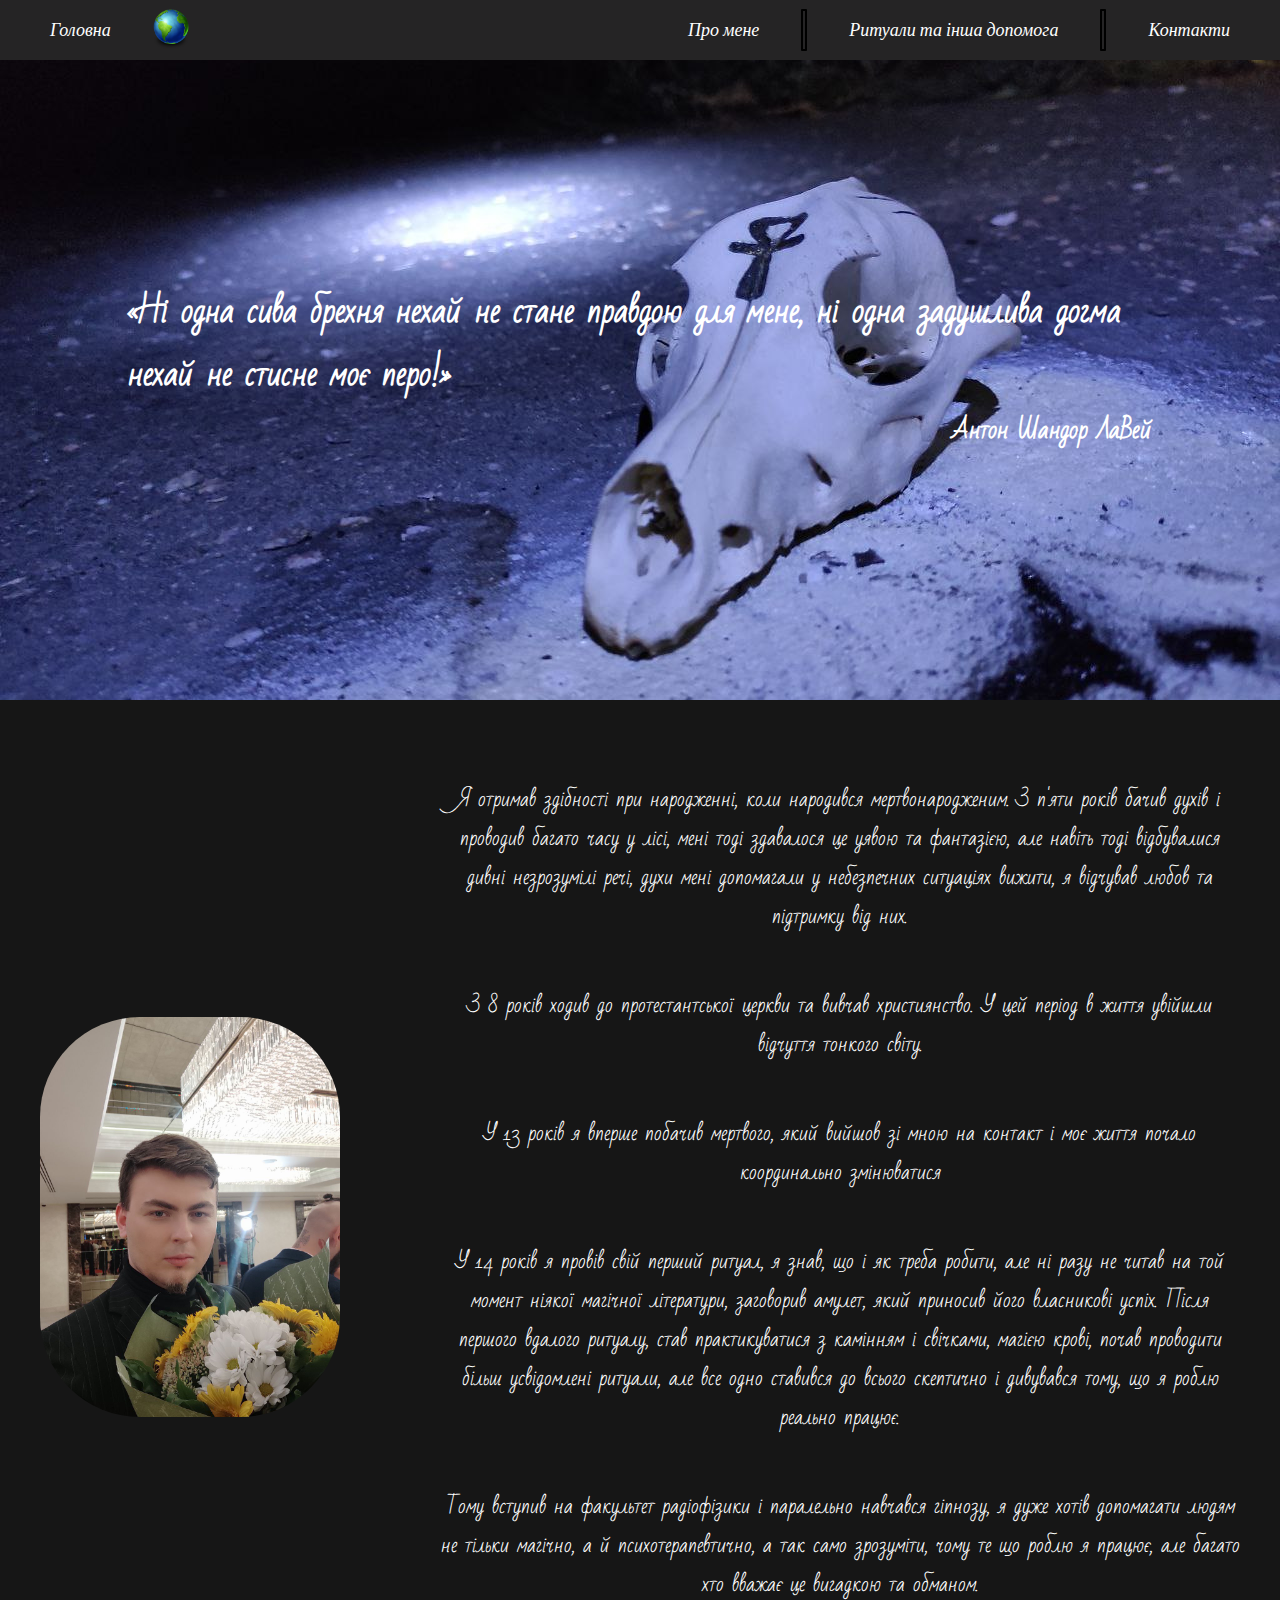
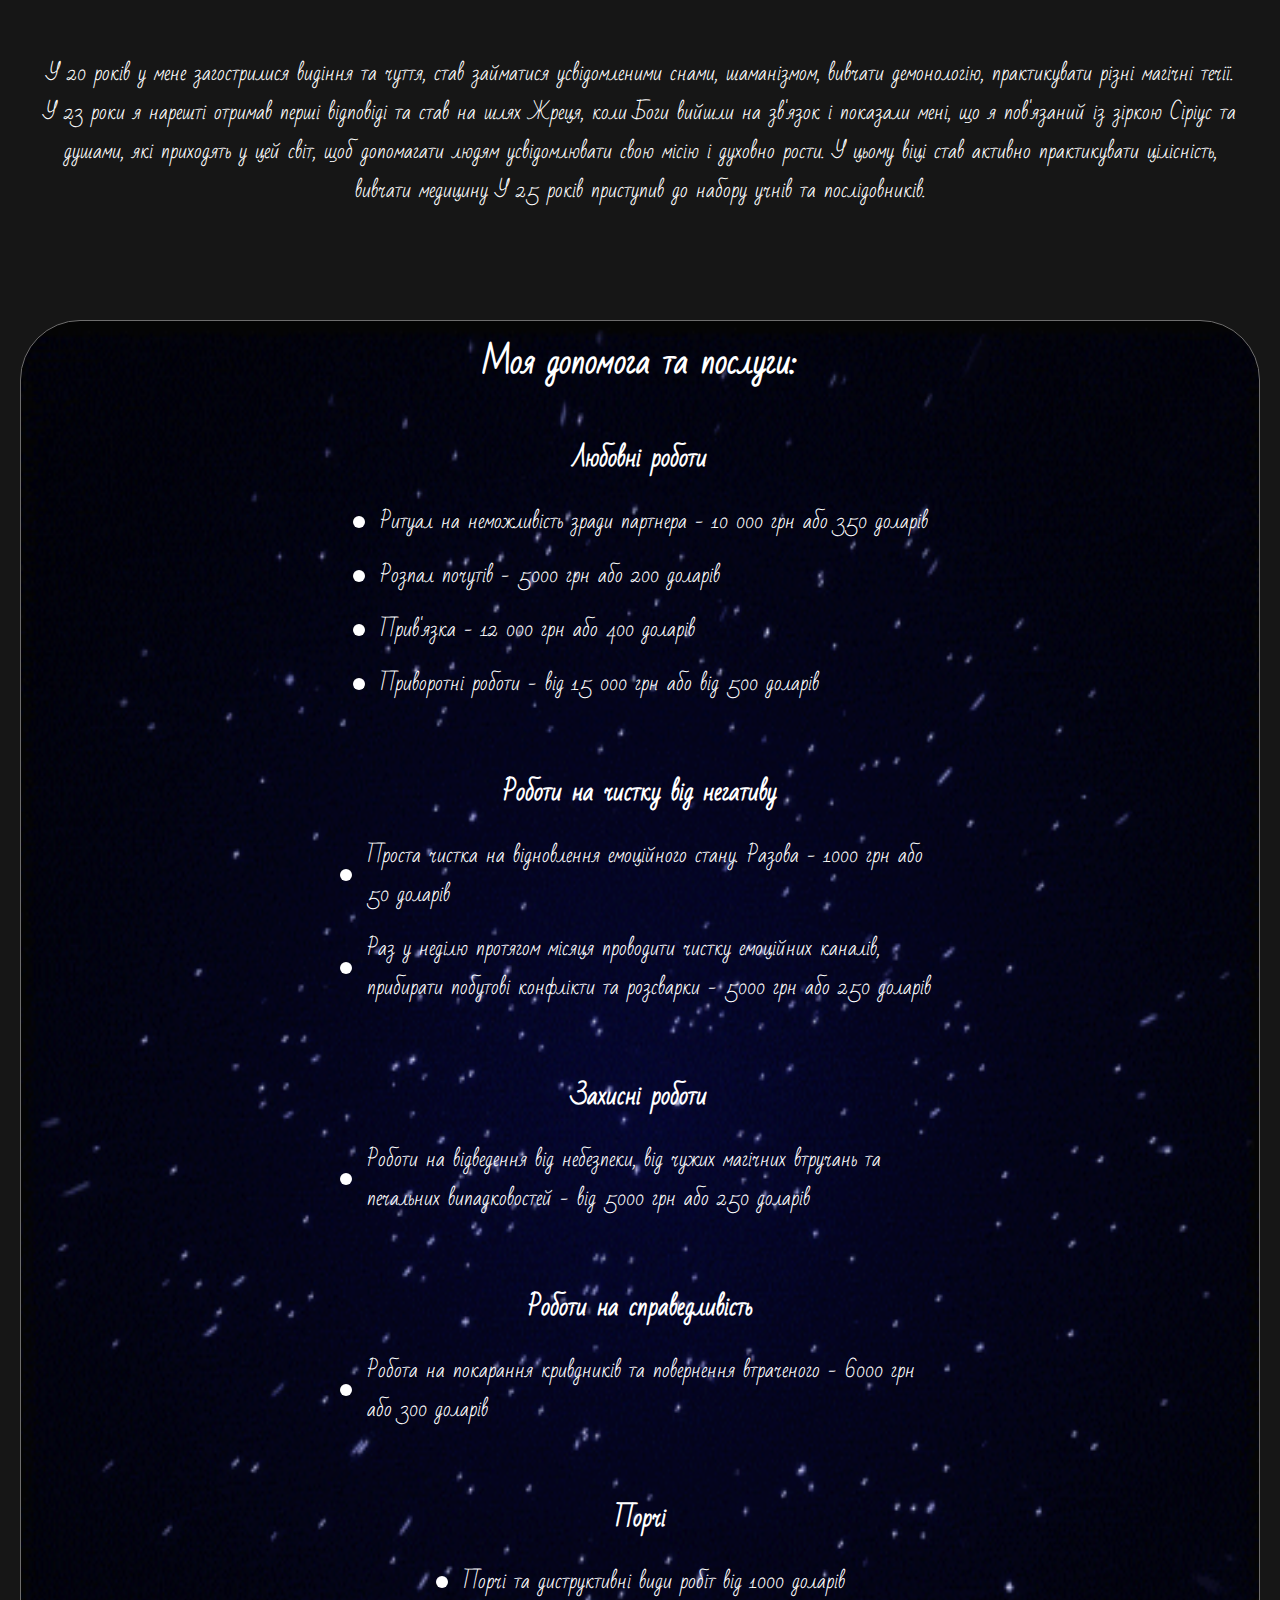
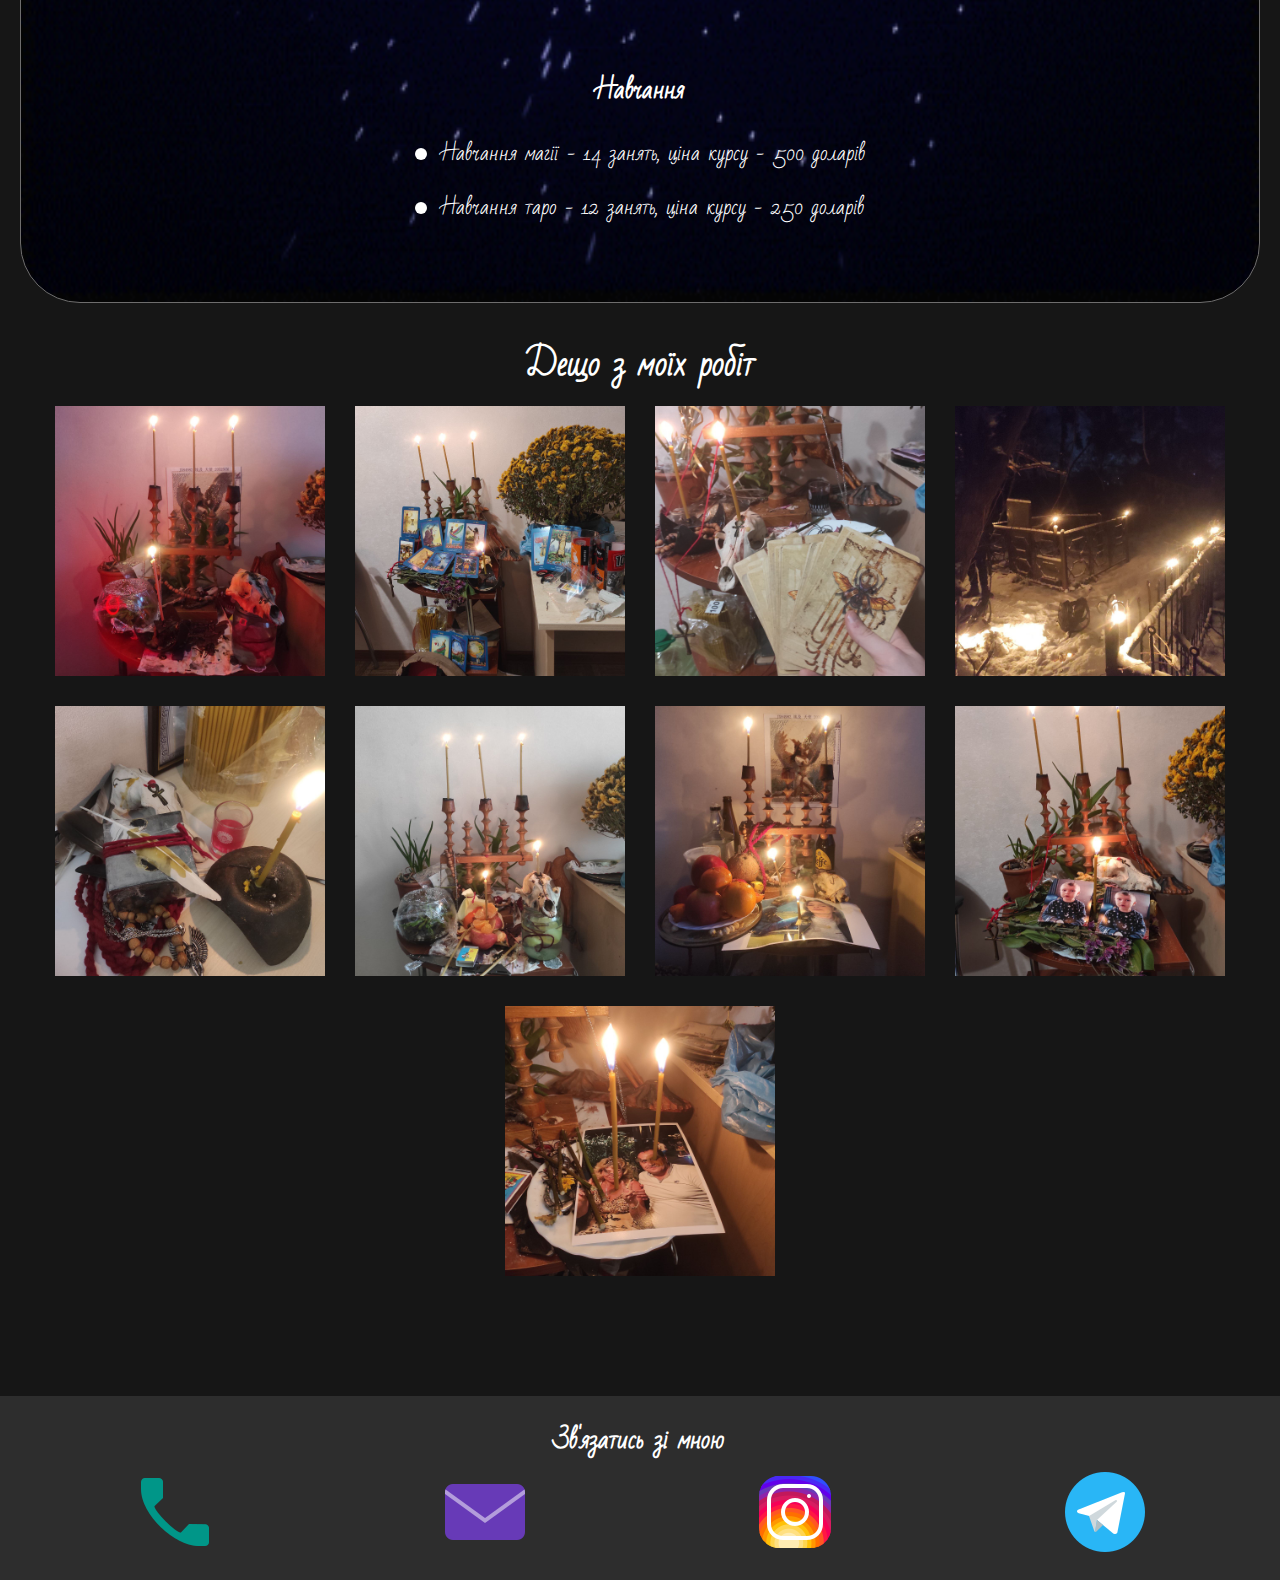
<file: index.html>
<!DOCTYPE html>
<html lang="en">
<head>
    <meta charset="UTF-8">
    <meta http-equiv="X-UA-Compatible" content="IE=edge">
    <meta name="viewport" content="width=device-width, initial-scale=1.0">
    <link rel="preconnect" href="https://fonts.googleapis.com">
    <link rel="preconnect" href="https://fonts.gstatic.com" crossorigin>
    <link href="https://fonts.googleapis.com/css2?family=Crimson+Text:ital,wght@1,600&display=swap" rel="stylesheet">
    <link rel="shortcut icon" href="./img/ico/favicon.png" type="image/x-icon">
    <link rel="stylesheet" href="style.css">
    <title>Жрець Ілля</title>
</head>
<body>
    <div class="header-wrap">
        <header class="header">
            <div class="header-nav-f">
                <a href="#sldr" class="logo header-item"><span>Головна</span><p>Головна</p></a>
                <div class="lang-container">
                    <div class="choose-language">
                        <img class="earth" src="./img/earth-icon.png" alt="">
                        <a href="index.html" class="language"><img src="./img/ukraine.png" alt=""></a>
                        <a href="en-index.html" class="language"><img src="./img/united-kingdom.png" alt=""></a>
                        <a href="ru-index.html" class="language"><img src="./img/russia.png" alt=""></a>
                    </div>
                </div>
            </div>
            <div class="header-nav">
                <a href="#auth" class="header-item about-me"><span>Про мене</span><p>Про мене</p></a>
                <img src="./img/separator.png" alt="">
                <a href="#rit" class="header-item service"><span>Ритуали та інша допомога</span><p>Ритуали та інша допомога</p></a>
                <img src="./img/separator.png" alt="">
                <a href="#footr" class="header-item contacts"><span>Контакти</span><p>Контакти</p></a>
            </div>
            <div class="burger-wrap">
                <img class="burger-img" src="./img/burger.png" alt="">
                <div class="popup-menu">
                    <a href="#auth" class="popup-menu-link">Про мене</a>
                    <a href="#rit" class="popup-menu-link">Ритуали та інша допомога</a>
                    <a href="#footr" class="popup-menu-link">Контакти</a>
                </div>
            </div>
        </header>
    </div>
    <div class="slider-wrap" id="sldr">
        <div class="slides-container">
            <img src="./img/slider/1.jpg" alt="" class="slider-img f-img">
            <img src="./img/slider/2.jpg" alt="" class="slider-img s-img">
        </div>
        <div class="article-wrap">
            <h1 class="article">«Ні одна сива брехня нехай не стане правдою для мене, ні одна задушлива догма нехай не стисне моє перо!»</h1>
            <h2 class="author-article">Антон Шандор ЛаВей</h2>
        </div>
    </div>
    <main class="main">
        <div id="auth"></div>
        <div class="about-author">
            <div class="f-container">
                <img class="illy" src="./img/illy.jpg" alt="">
                <ul class="describe-author">
                    <li>Я отримав здібності при народженні, коли народився мертвонародженим. З п'яти років бачив духів і проводив багато часу у лісі, мені тоді здавалося це уявою та фантазією, але навіть тоді відбувалися дивні незрозумілі речі, духи мені допомагали у небезпечних ситуаціях вижити, я відчував любов та підтримку від них.</li>
                    <li>З 8 років ходив до протестантської церкви та вивчав християнство. У цей період в життя увійшли відчуття тонкого світу.</li>
                    <li>У 13 років я вперше побачив мертвого, який вийшов зі мною на контакт і моє життя почало координально змінюватися</li>
                    <li>У 14 років я провів свій перший ритуал, я знав, що і як треба робити, але ні разу не читав на той момент ніякої магічної літератури, заговорив амулет, який приносив його власникові успіх. Після першого вдалого ритуалу, став практикуватися з камінням і свічками, магією крові, почав проводити більш усвідомлені ритуали, але все одно ставився до всього скептично і дивувався тому, що я роблю реально працює.</li>
                    <li>Тому вступив на факультет радіофізики і паралельно навчався гіпнозу, я дуже хотів допомагати людям не тільки магічно, а й психотерапевтично, а так само зрозуміти, чому те що роблю я працює, але багато хто вважає це вигадкою та обманом.</li>
                </ul>
            </div>
            <div class="s-container">
                У 20 років у мене загострилися видіння та чуття, став займатися усвідомленими снами, шаманізмом, вивчати демонологію, практикувати різні магічні течії.
У 23 роки я нарешті отримав перші відповіді та став на шлях Жреця, коли Боги вийшли на зв'язок і показали мені, що я пов'язаний із зіркою Сіріус та душами, які приходять у цей світ, щоб допомагати людям усвідомлювати свою місію і духовно рости. У цьому віці став активно практикувати цілісність, вивчати медицину
У 25 років приступив до набору учнів та послідовників.
            </div>
        </div>
        <div id="rit"></div>
        <div class="rituals-wrap">
            <div class="service-wrap">
                <div class="lists-wrap">
                    <h1 class="caption">Моя допомога та послуги:</h1>
                    <h2 class="work-type">Любовні роботи</h2>
                    <ul class="service-list">
                        <li>Ритуал на неможливість зради партнера - 10 000 грн або 350 доларів</li>
                        <li>Розпал почутів - 5000 грн або 200 доларів</li>
                        <li>Прив'язка - 12 000 грн або 400 доларів</li>
                        <li>Приворотні роботи - від 15 000 грн або від 500 доларів</li>
                    </ul>
                    <h2 class="work-type">Роботи на чистку від негативу</h2>
                    <ul class="service-list">
                        <li>Проста чистка на відновлення емоційного стану. Разова - 1000 грн або 50 доларів</li>
                        <li>Раз у неділю протягом місяця проводити чистку емоційних каналів, прибирати побутові конфлікти та розсварки - 5000 грн або 250 доларів</li>
                    </ul>
                    <h2 class="work-type">Захисні роботи</h2>
                    <ul class="service-list">
                        <li>Роботи на відведення від небезпеки, від чужих магічних втручань та печальних випадковостей - від 5000 грн або 250 доларів</li>
                    </ul>
                    <h2 class="work-type">Роботи на справедливість</h2>
                    <ul class="service-list">
                        <li>Робота на покарання кривдників та повернення втраченого - 6000 грн або 300 доларів</li>
                    </ul>
                    <h2 class="work-type">Порчі</h2>
                    <ul class="service-list">
                        <li>Порчі та диструктивні види робіт від 1000 доларів</li>
                    </ul>
                    <h2 class="work-type">Навчання</h2>
                    <ul class="service-list">
                        <li>Навчання магії - 14 занять, ціна курсу - 500 доларів</li>
                        <li>Навчання таро - 12 занять, ціна курсу - 250 доларів</li>
                    </ul>
                </div>
            </div>
            <h1>Дещо з моїх робіт</h1>
            <div class="rituals">
                <div class="ritual-item"><p>Ритуал.</p><img class="ritual-img" src="./img/1.jpg"></div>
                <div class="ritual-item"><p>Звернення до Богів Єгипту, за допомогою - клієнту.</p><img class="ritual-img" src="./img/2.jpg"></div>
                <div class="ritual-item"><p>Ритуал.</p><img class="ritual-img" src="./img/3.jpg"></div>
                <div class="ritual-item"><p>Ритуал.</p><img class="ritual-img" src="./img/4.jpg"></div>
                <div class="ritual-item"><p>Амулет - притягує увагу чоловіків та прикріпленний дух сонця на виповнення бажань.</p><img class="ritual-img" src="./img/5.jpg"></div>
                <div class="ritual-item"><p>Повернення боргів та захист людини яка постраждала від шахраїв.</p><img class="ritual-img" src="./img/6.jpg"></div>
                <div class="ritual-item"><p>Підведення партнерів до весілля.</p><img class="ritual-img" src="./img/7.jpg"></div>
                <div class="ritual-item"><p>Захист дитини. відведення хвороб. Роботи для дітей - безкоштовно.</p><img class="ritual-img" src="./img/8.jpg"></div>
                <div class="ritual-item"><p>Повернення чоловіка у сім'ю. Чистка, розпал почутів.</p><img class="ritual-img" src="./img/9.jpg"></div>
            </div>
        </div>
    </main>
    <div id="footr"></div>
    <footer class="footer-wrap">
        <h2>Зв'язатись зі мною</h2>
        <div class="footer">
            <div class="f-footer-container">
                <div class="footer-item"><a href="tel:+380985637401"><img src="./img/call.png" alt=""></a></div>
                <div class="footer-item"><a href="mailto:example@gmail.com"><img src="./img/mail.png" alt=""></a></div>
            </div>
            <div class="s-footer-container">
                <div class="footer-item"><a href="https://www.instagram.com/illy_persanov/"><img src="./img/instagram-img.png" alt=""></a></div>
                <div class="footer-item"><a href="https://t.me/OracleIllya"><img src="./img/telegram-img.png" alt=""></a></div>
            </div>
        </div>
    </footer>
</body>
</html>
</file>
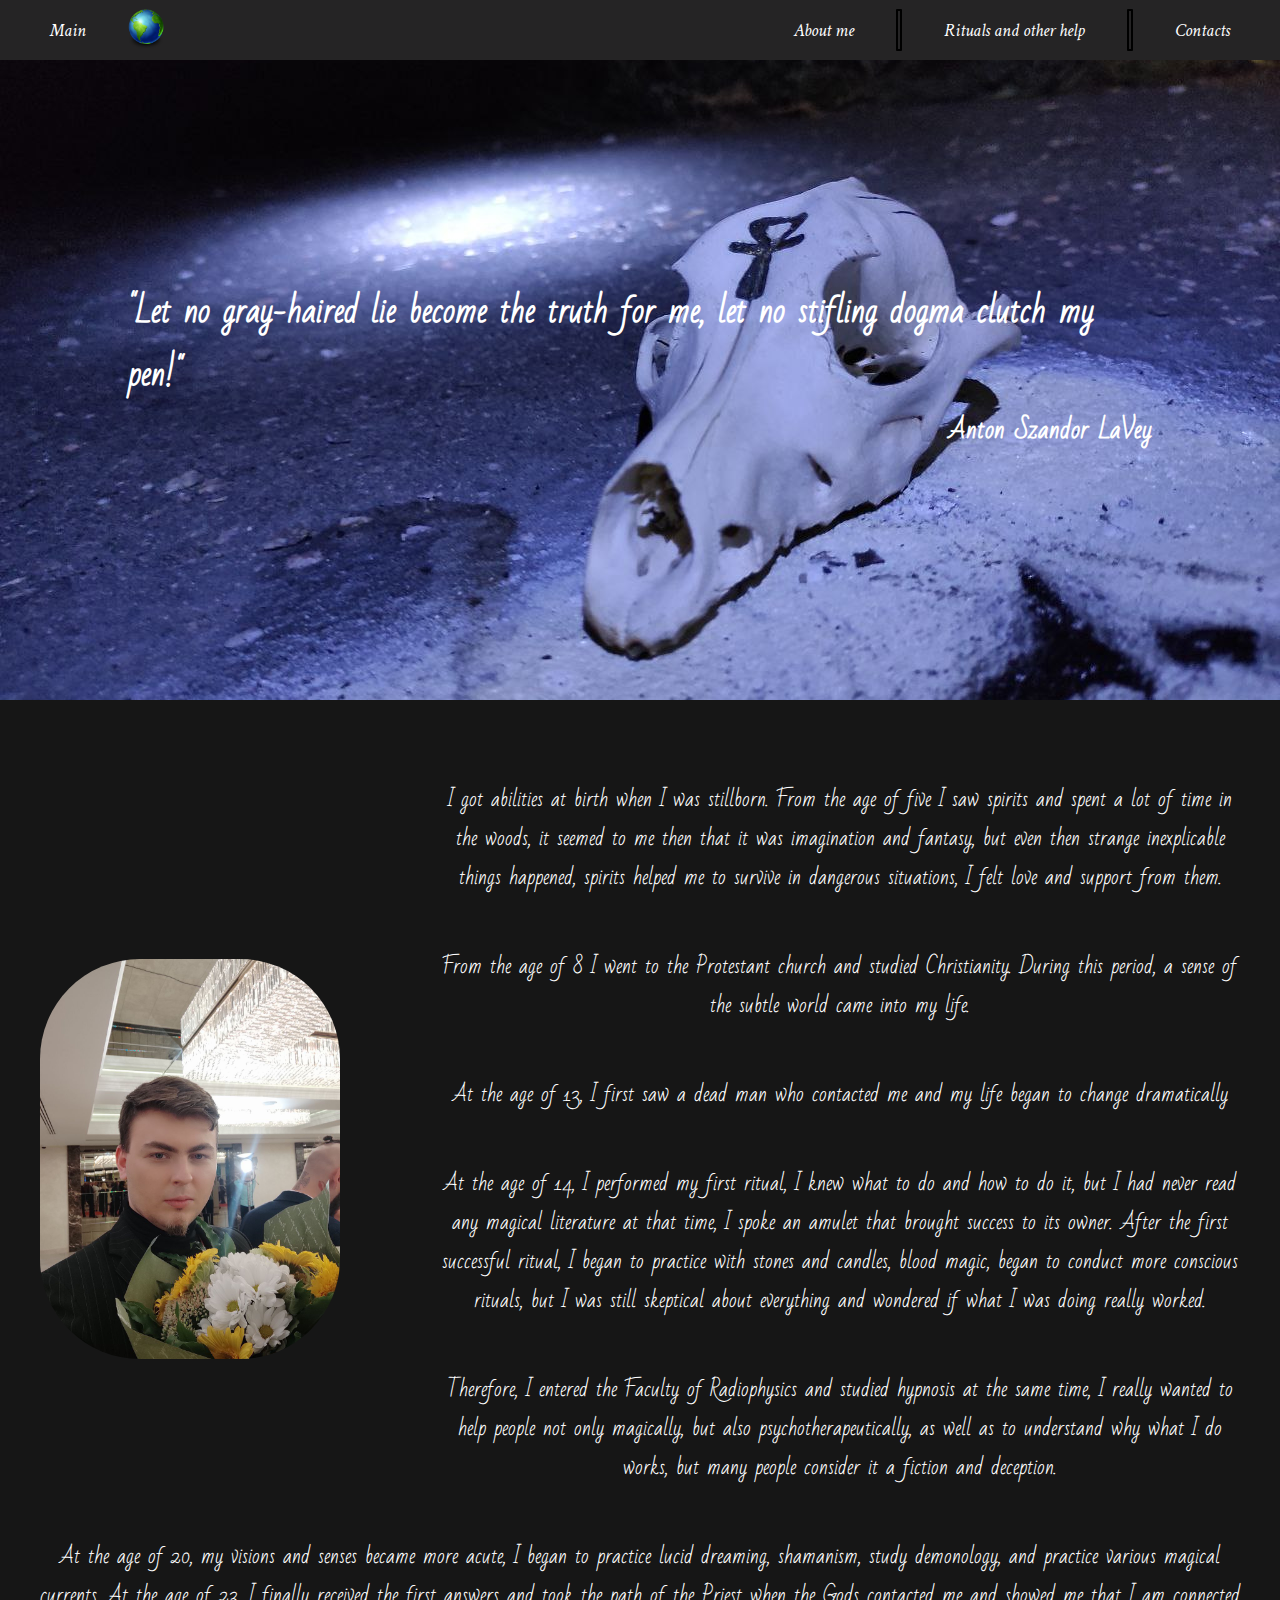
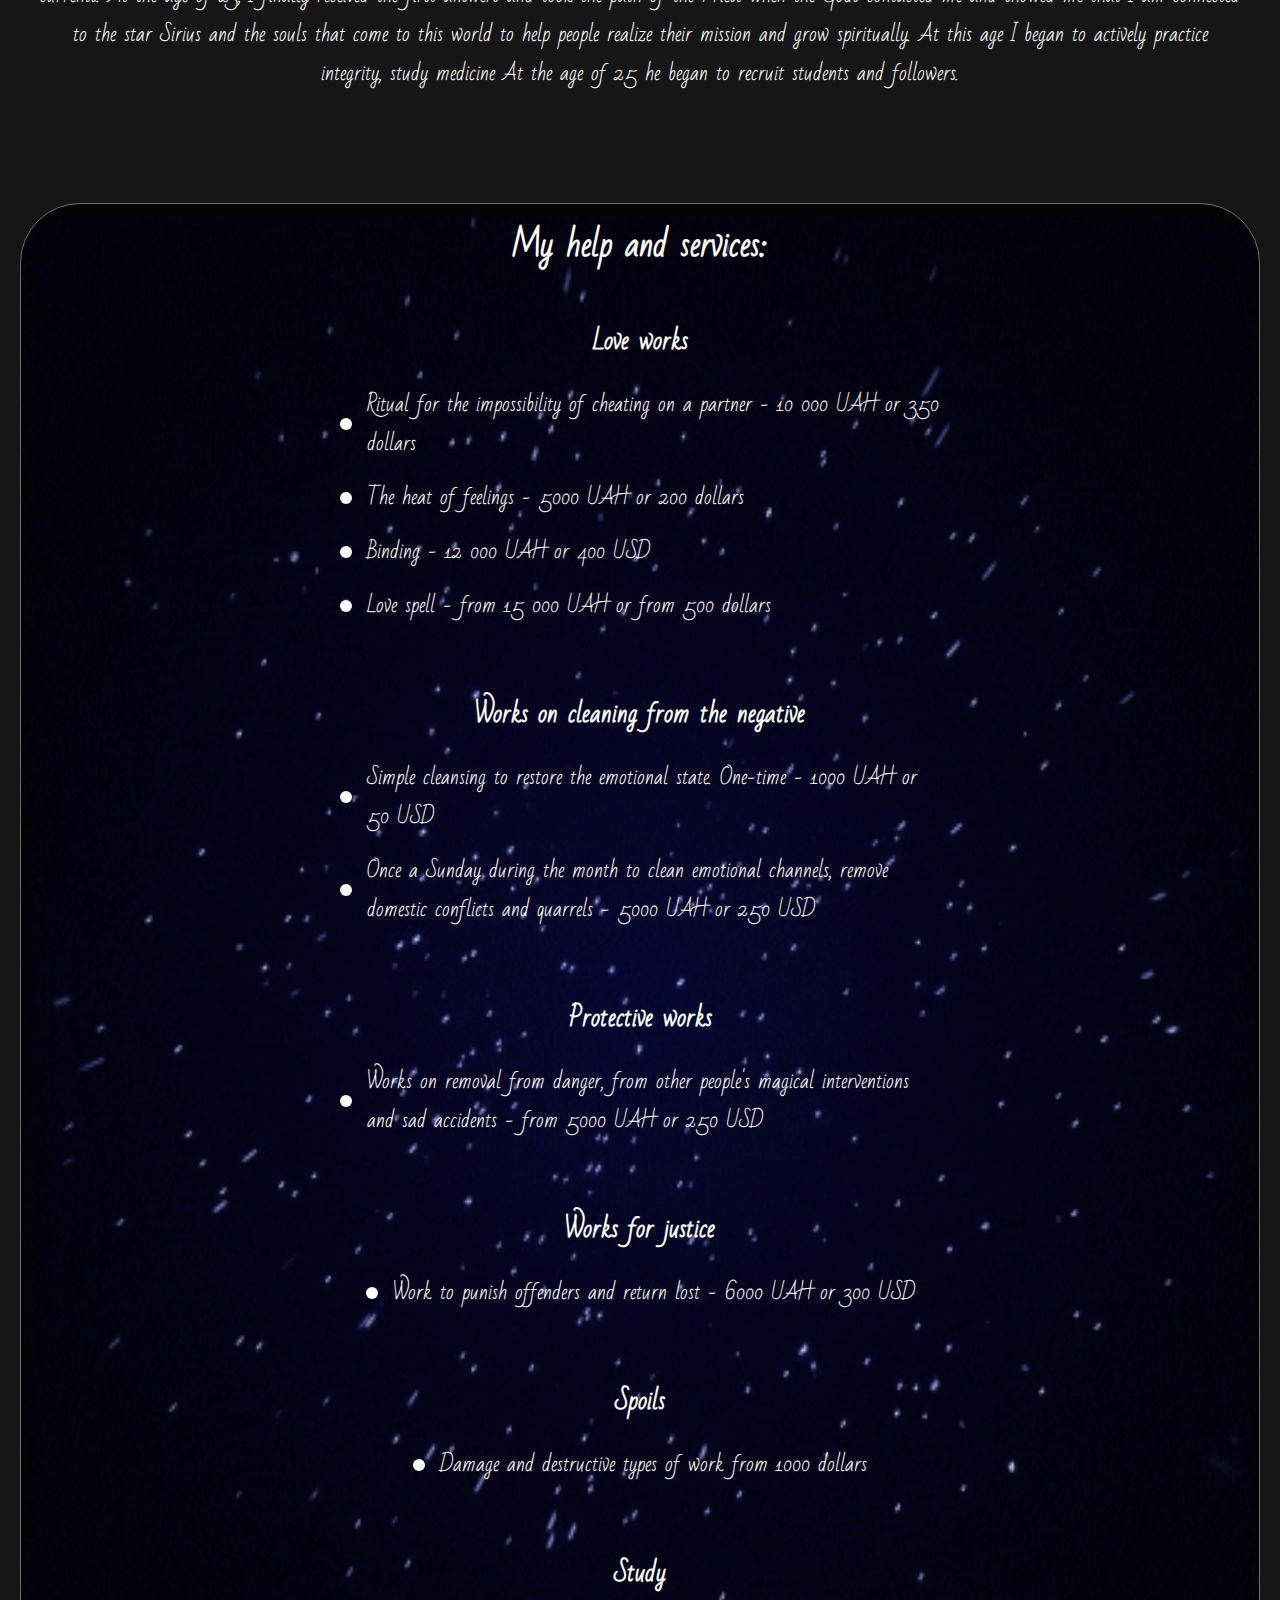
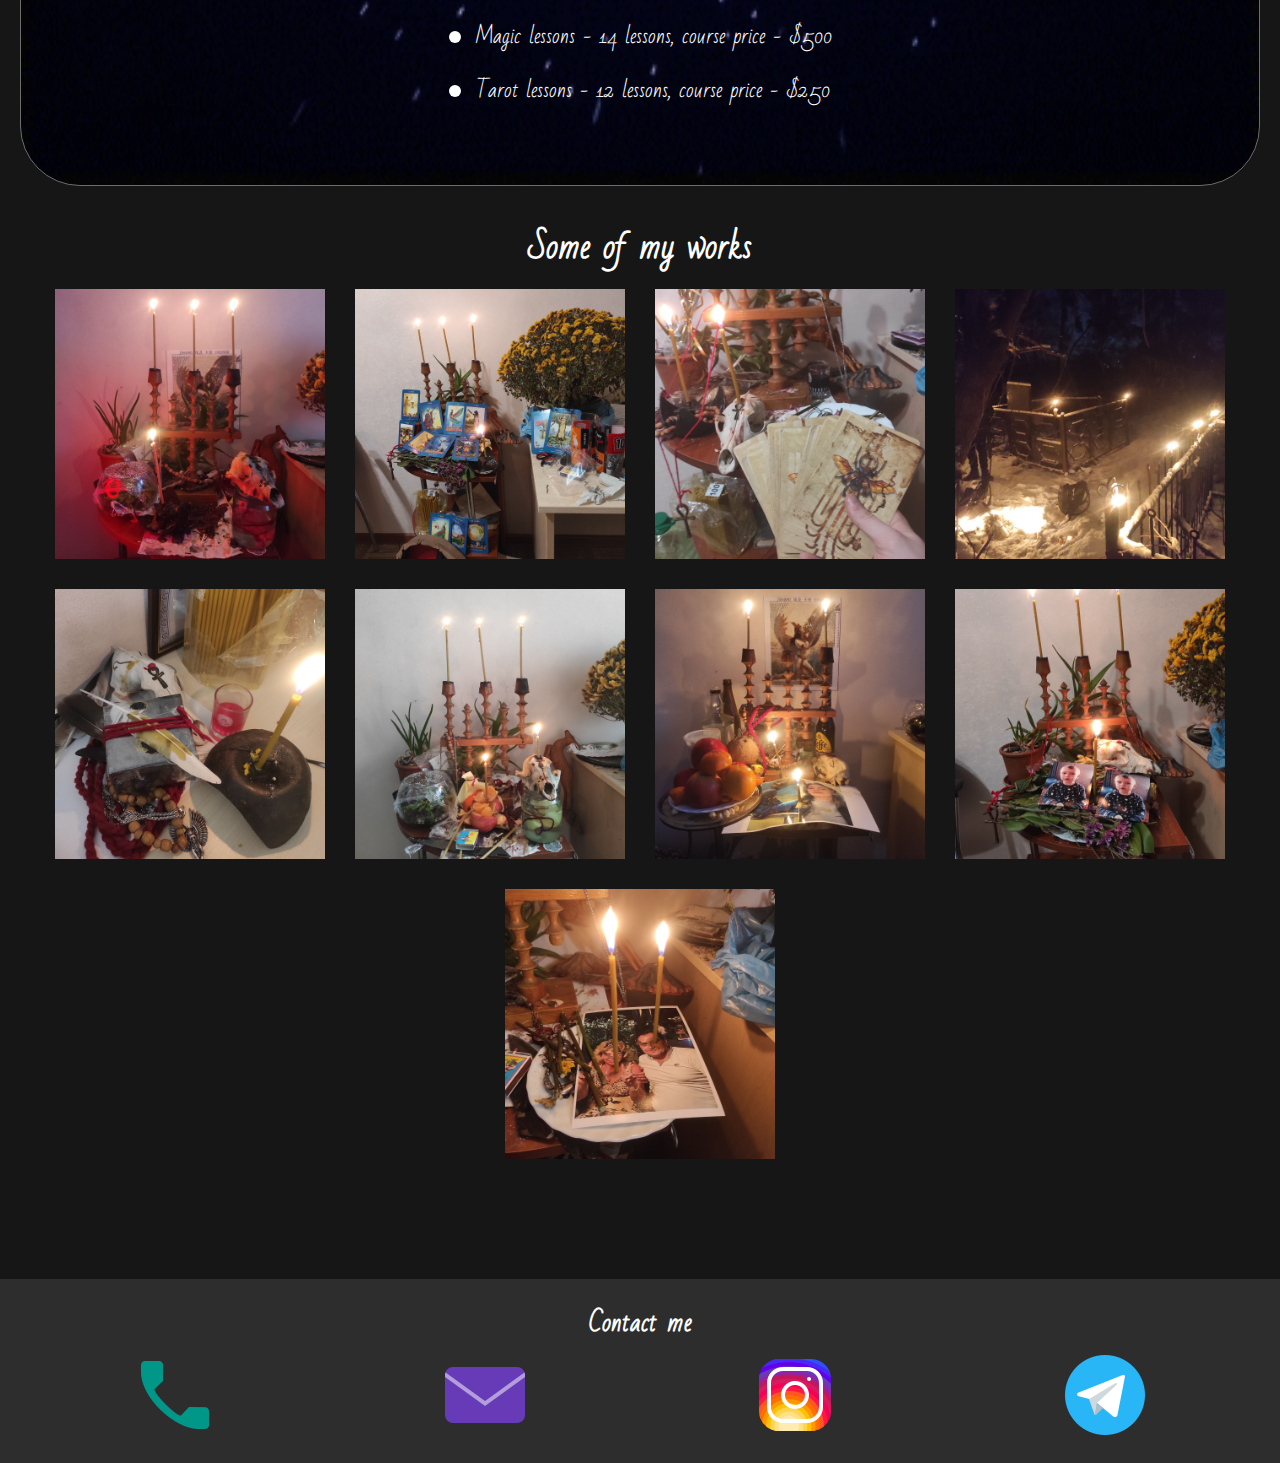
<file: en-index.html>
<!DOCTYPE html>
<html lang="en">
<head>
    <meta charset="UTF-8">
    <meta http-equiv="X-UA-Compatible" content="IE=edge">
    <meta name="viewport" content="width=device-width, initial-scale=1.0">
    <link rel="preconnect" href="https://fonts.googleapis.com">
    <link rel="preconnect" href="https://fonts.gstatic.com" crossorigin>
    <link href="https://fonts.googleapis.com/css2?family=Crimson+Text:ital,wght@1,600&display=swap" rel="stylesheet">
    <link rel="shortcut icon" href="./img/ico/favicon.png" type="image/x-icon">
    <link rel="stylesheet" href="style.css">
    <title>Witcher Illya</title>
</head>
<body>
    <div class="header-wrap">
        <header class="header">
            <div class="header-nav-f">
                <a href="#sldr" class="logo header-item">Main</a>
                <div class="lang-container">
                    <div class="choose-language">
                        <img class="earth" src="./img/earth-icon.png" alt="">
                        <a href="index.html" class="language"><img src="./img/ukraine.png" alt=""></a>
                        <a href="en-index.html" class="language"><img src="./img/united-kingdom.png" alt=""></a>
                        <a href="ru-index.html" class="language"><img src="./img/russia.png" alt=""></a>
                    </div>
                </div>
            </div>
            <div class="header-nav">
                <a href="#auth" class="header-item about-me"><span>About me</span><p>About me</p></a>
                <img src="./img/separator.png" alt="">
                <a href="#rit" class="header-item service"><span>Rituals and other help</span><p>Rituals and other help</p></a>
                <img src="./img/separator.png" alt="">
                <a href="#footr" class="header-item contacts"><span>Contacts</span><p>Contacts</p></a>
            </div>
            <div class="burger-wrap">
                <img class="burger-img" src="./img/burger.png" alt="">
                <div class="popup-menu">
                    <a href="#auth" class="popup-menu-link">About me</a>
                    <a href="#rit" class="popup-menu-link">Rituals and other help</a>
                    <a href="#footr" class="popup-menu-link">Contacts</a>
                </div>
            </div>
        </header>
    </div>
    <div class="slider-wrap" id="sldr">
        <div class="slides-container">
            <img src="./img/slider/1.jpg" alt="" class="slider-img f-img">
            <img src="./img/slider/2.jpg" alt="" class="slider-img s-img">
        </div>
        <div class="article-wrap">
            <h1 class="article">"Let no gray-haired lie become the truth for me, let no stifling dogma clutch my pen!"</h1>
            <h2 class="author-article">Anton Szandor LaVey</h2>
        </div>
    </div>
    <main class="main">
        <div id="auth"></div>
        <div class="about-author">
            <div class="f-container">
                <img class="illy" src="./img/illy.jpg" alt="">
                <ul class="describe-author">
                    <li>I got abilities at birth when I was stillborn. From the age of five I saw spirits and spent a lot of time in the woods, it seemed to me then that it was imagination and fantasy, but even then strange inexplicable things happened, spirits helped me to survive in dangerous situations, I felt love and support from them.</li>
                    <li>From the age of 8 I went to the Protestant church and studied Christianity. During this period, a sense of the subtle world came into my life.</li>
                    <li>At the age of 13, I first saw a dead man who contacted me and my life began to change dramatically</li>
                    <li>At the age of 14, I performed my first ritual, I knew what to do and how to do it, but I had never read any magical literature at that time, I spoke an amulet that brought success to its owner. After the first successful ritual, I began to practice with stones and candles, blood magic, began to conduct more conscious rituals, but I was still skeptical about everything and wondered if what I was doing really worked.</li>
                    <li>Therefore, I entered the Faculty of Radiophysics and studied hypnosis at the same time, I really wanted to help people not only magically, but also psychotherapeutically, as well as to understand why what I do works, but many people consider it a fiction and deception.</li>
                </ul>
            </div>
            <div class="s-container">
                At the age of 20, my visions and senses became more acute, I began to practice lucid dreaming, shamanism, study demonology, and practice various magical currents.
At the age of 23, I finally received the first answers and took the path of the Priest when the Gods contacted me and showed me that I am connected to the star Sirius and the souls that come to this world to help people realize their mission and grow spiritually. At this age I began to actively practice integrity, study medicine
At the age of 25 he began to recruit students and followers.
            </div>
        </div>
        <div id="rit"></div>
        <div class="rituals-wrap">
            <div class="service-wrap">
                <div class="lists-wrap">
                    <h1 class="caption">My help and services:</h1>
                    <h2 class="work-type">Love works</h2>
                    <ul class="service-list">
                        <li>Ritual for the impossibility of cheating on a partner - 10 000 UAH or 350 dollars</li>
                        <li>The heat of feelings - 5000 UAH or 200 dollars</li>
                        <li>Binding - 12 000 UAH or 400 USD</li>
                        <li>Love spell - from 15 000 UAH or from 500 dollars</li>
                    </ul>
                    <h2 class="work-type">Works on cleaning from the negative</h2>
                    <ul class="service-list">
                        <li>Simple cleansing to restore the emotional state. One-time - 1000 UAH or 50 USD</li>
                        <li>Once a Sunday during the month to clean emotional channels, remove domestic conflicts and quarrels - 5000 UAH or 250 USD</li>
                    </ul>
                    <h2 class="work-type">Protective works</h2>
                    <ul class="service-list">
                        <li>Works on removal from danger, from other people's magical interventions and sad accidents - from 5000 UAH or 250 USD</li>
                    </ul>
                    <h2 class="work-type">Works for justice</h2>
                    <ul class="service-list">
                        <li>Work to punish offenders and return lost - 6000 UAH or 300 USD</li>
                    </ul>
                    <h2 class="work-type">Spoils</h2>
                    <ul class="service-list">
                        <li>Damage and destructive types of work from 1000 dollars</li>
                    </ul>
                    <h2 class="work-type">Study</h2>
                    <ul class="service-list">
                        <li>Magic lessons - 14 lessons, course price - $500</li>
                        <li>Tarot lessons - 12 lessons, course price - $250</li>
                    </ul>
                </div>
            </div>
            <h1>Some of my works</h1>
            <div class="rituals">
                <div class="ritual-item"><p>Ritual.</p><img class="ritual-img" src="./img/1.jpg"></div>
                <div class="ritual-item"><p>Appeal to the Gods of Egypt, for help - to the client.</p><img class="ritual-img" src="./img/2.jpg"></div>
                <div class="ritual-item"><p>Ritual.</p><img class="ritual-img" src="./img/3.jpg"></div>
                <div class="ritual-item"><p>Ritual.</p><img class="ritual-img" src="./img/4.jpg"></div>
                <div class="ritual-item"><p>Amulet - attracts the attention of men and the attached spirit of the sun to fulfill desires.</p><img class="ritual-img" src="./img/5.jpg"></div>
                <div class="ritual-item"><p>Return lost and protection of a person who has suffered from fraudsters.</p><img class="ritual-img" src="./img/6.jpg"></div>
                <div class="ritual-item"><p>Nudge partners to the wedding.</p><img class="ritual-img" src="./img/7.jpg"></div>
                <div class="ritual-item"><p>Protection of the child. warding off diseases. Works for children - free of charge.</p><img class="ritual-img" src="./img/8.jpg"></div>
                <div class="ritual-item"><p>Return of the husband to the family. Purification, recover love feelings.</p><img class="ritual-img" src="./img/9.jpg"></div>
            </div>
        </div>
    </main>
    <div id="footr"></div>
    <footer class="footer-wrap">
        <h2>Contact me</h2>
        <div class="footer">
            <div class="f-footer-container">
                <div class="footer-item"><a href="tel:+380985637401"><img src="./img/call.png" alt=""></a></div>
                <div class="footer-item"><a href="mailto:example@gmail.com"><img src="./img/mail.png" alt=""></a></div>
            </div>
            <div class="s-footer-container">
                <div class="footer-item"><a href="https://www.instagram.com/illy_persanov/"><img src="./img/instagram-img.png" alt=""></a></div>
                <div class="footer-item"><a href="https://t.me/OracleIllya"><img src="./img/telegram-img.png" alt=""></a></div>
            </div>
        </div>
    </footer>
</body>
</html>
</file>
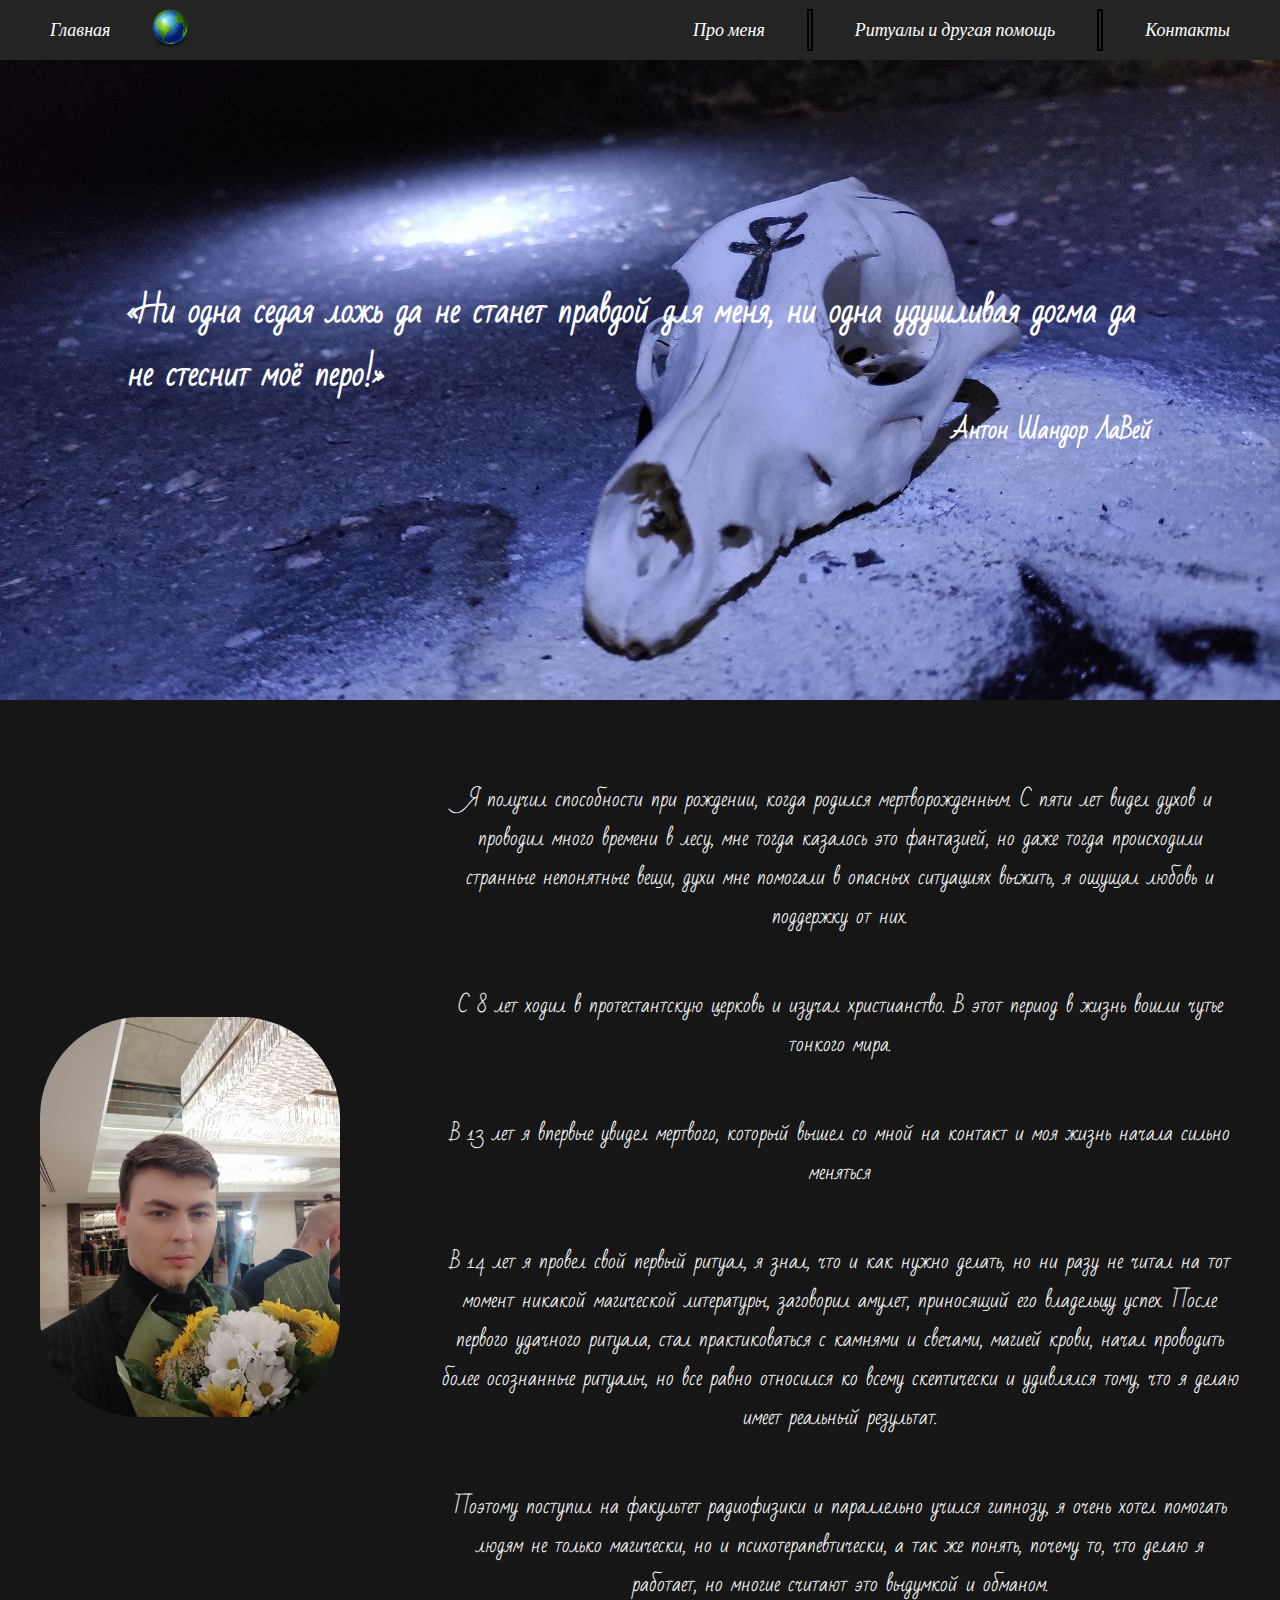
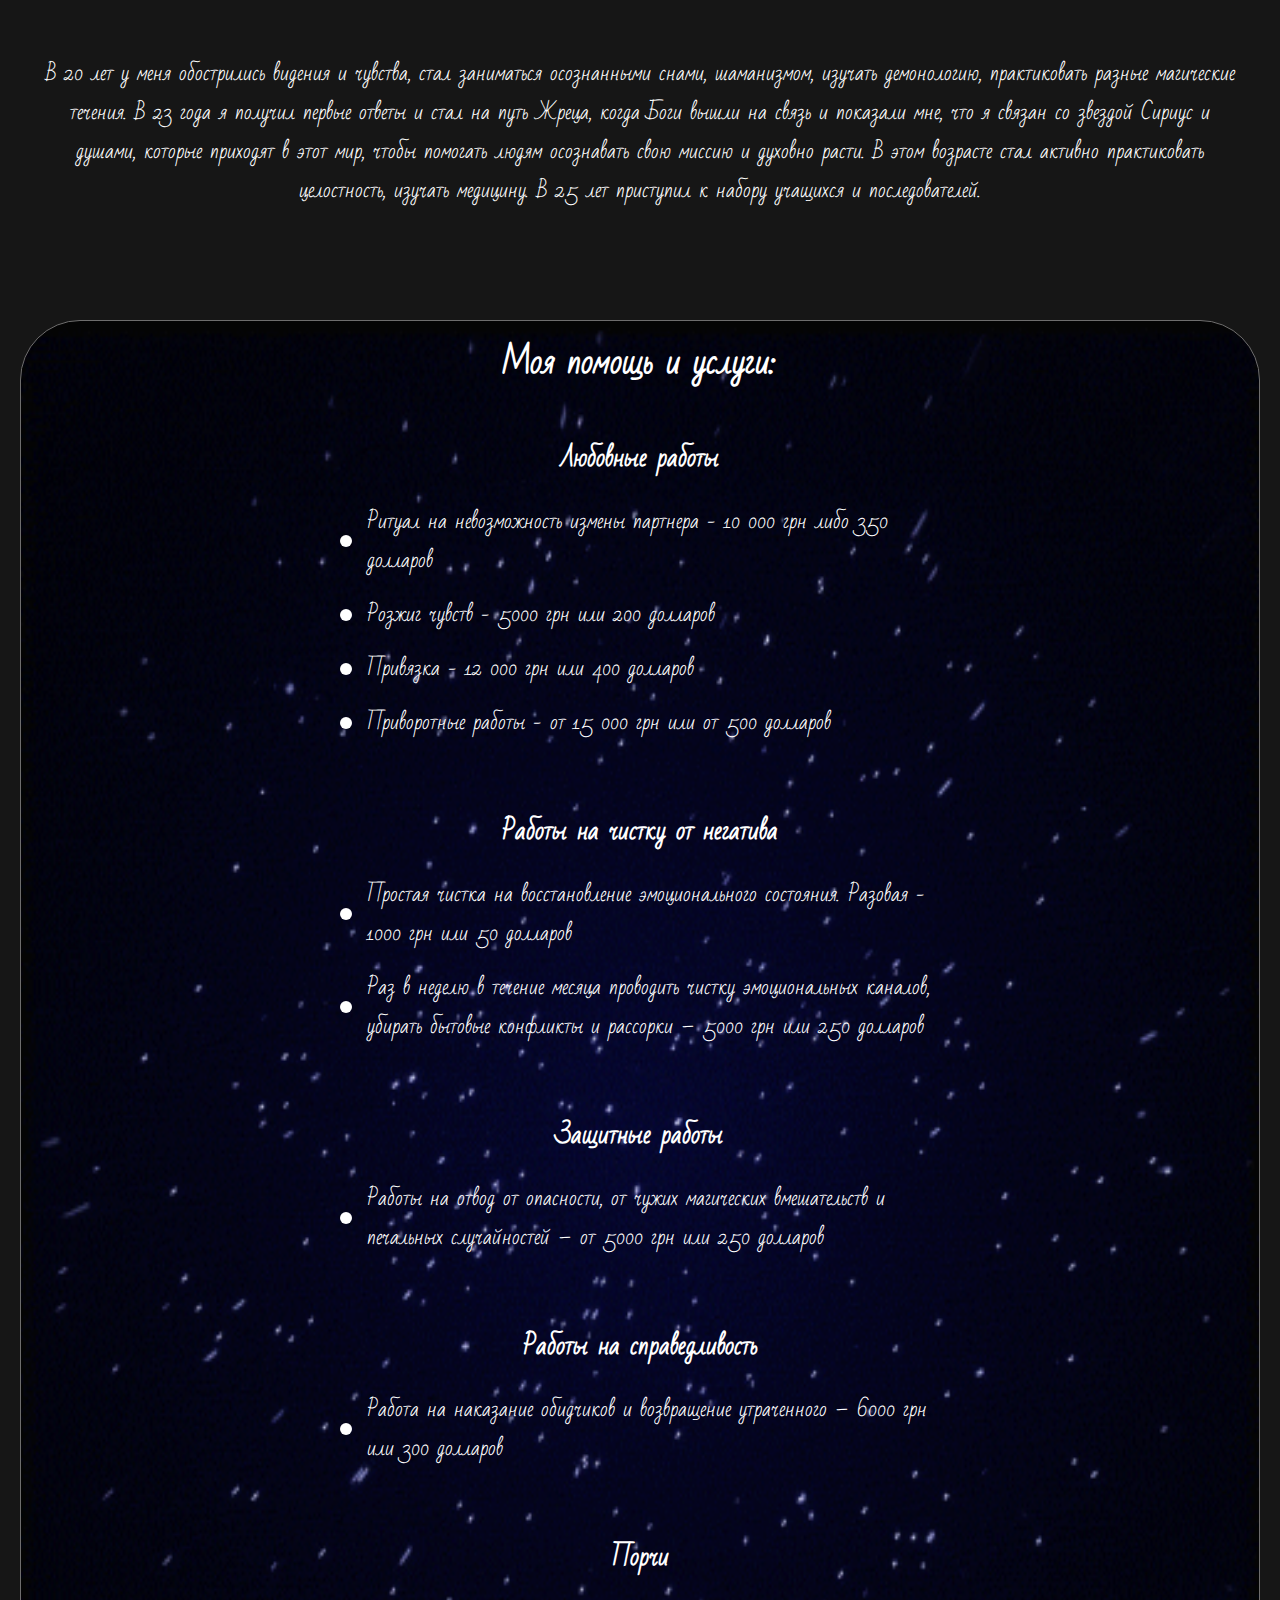
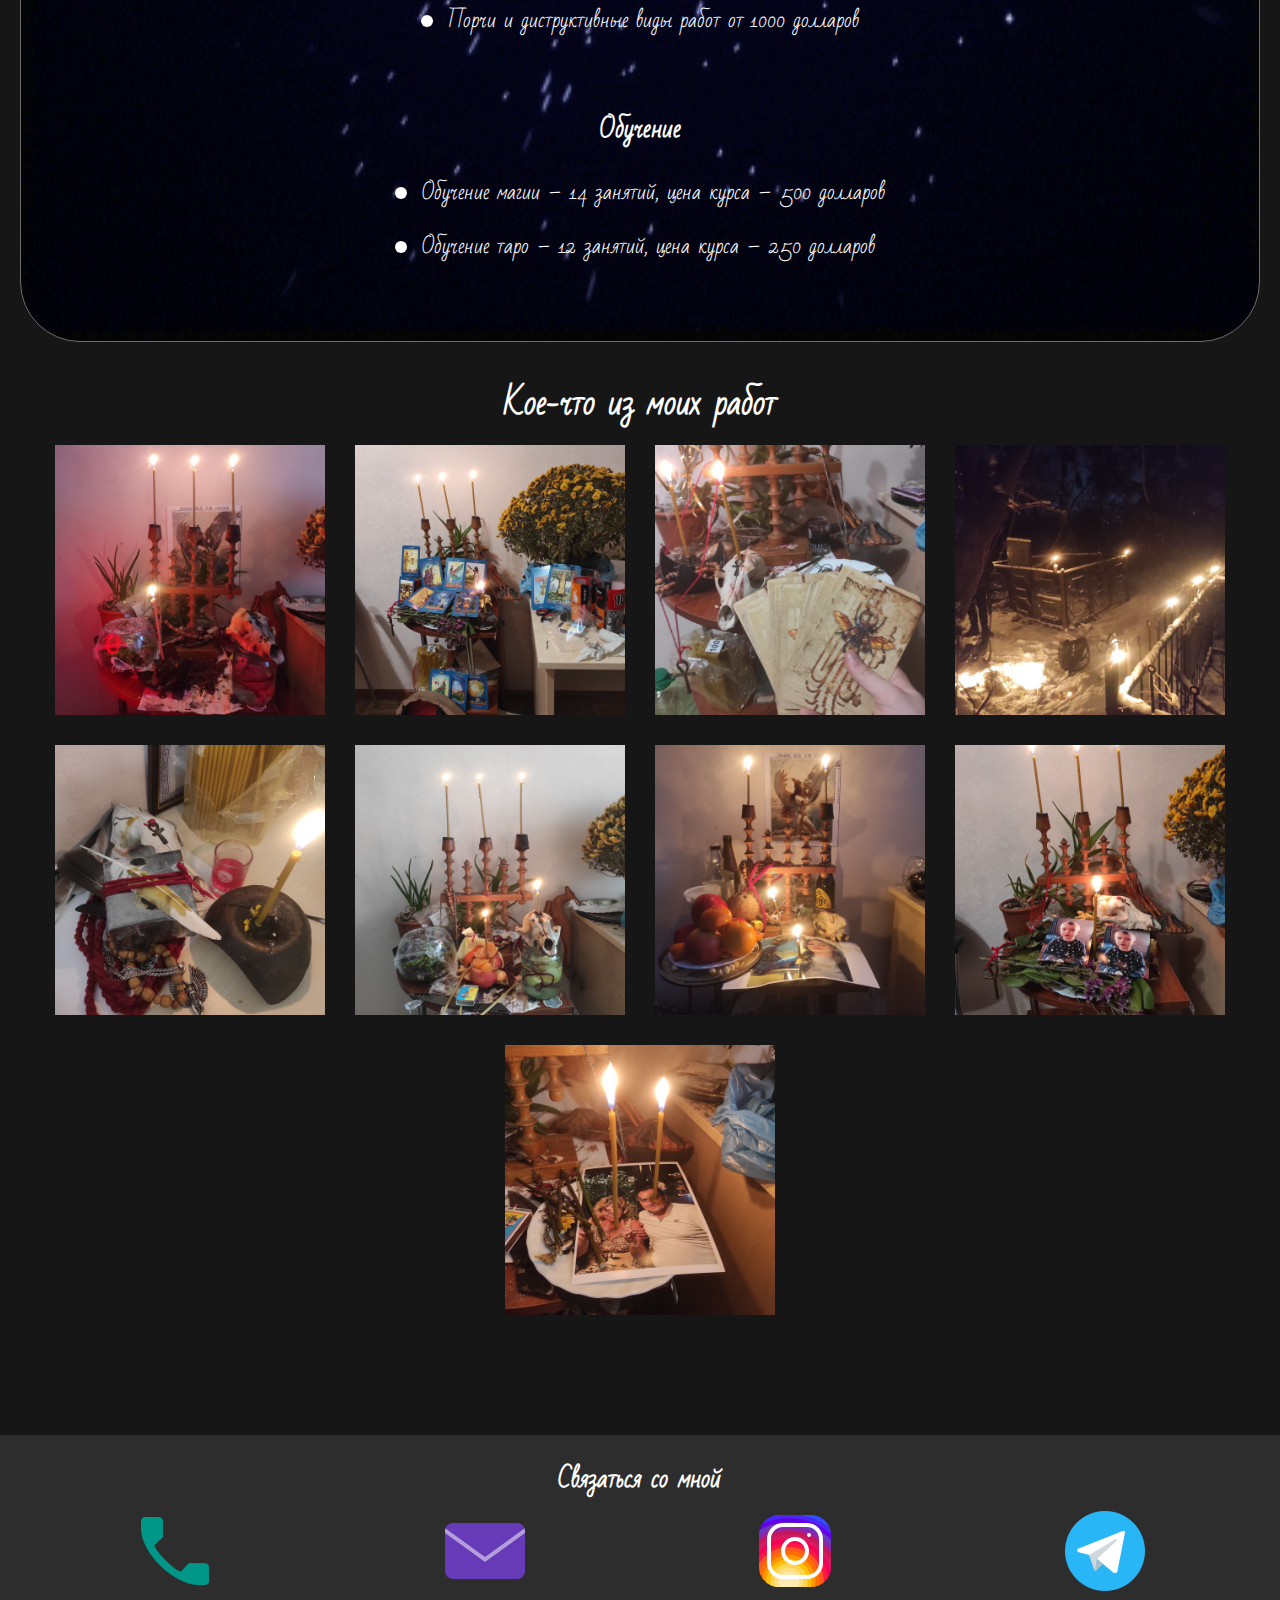
<file: ru-index.html>
<!DOCTYPE html>
<html lang="en">
<head>
    <meta charset="UTF-8">
    <meta http-equiv="X-UA-Compatible" content="IE=edge">
    <meta name="viewport" content="width=device-width, initial-scale=1.0">
    <link rel="preconnect" href="https://fonts.googleapis.com">
    <link rel="preconnect" href="https://fonts.gstatic.com" crossorigin>
    <link href="https://fonts.googleapis.com/css2?family=Crimson+Text:ital,wght@1,600&display=swap" rel="stylesheet">
    <link rel="shortcut icon" href="./img/ico/favicon.png" type="image/x-icon">
    <link rel="stylesheet" href="style.css">
    <title>Жрец Илья</title>
</head>
<body>
    <div class="header-wrap">
        <header class="header">
            <div class="header-nav-f">
                <a href="#sldr" class="logo header-item">Главная</a>
                <div class="lang-container">
                    <div class="choose-language">
                        <img class="earth" src="./img/earth-icon.png" alt="">
                        <a href="index.html" class="language"><img src="./img/ukraine.png" alt=""></a>
                        <a href="en-index.html" class="language"><img src="./img/united-kingdom.png" alt=""></a>
                        <a href="ru-index.html" class="language"><img src="./img/russia.png" alt=""></a>
                    </div>
                </div>
            </div>
            <div class="header-nav">
                <a href="#auth" class="header-item about-me"><span>Про меня</span><p>Про меня</p></a>
                <img src="./img/separator.png" alt="">
                <a href="#rit" class="header-item service"><span>Ритуалы и другая помощь</span><p>Ритуалы и другая помощь</p></a>
                <img src="./img/separator.png" alt="">
                <a href="#footr" class="header-item contacts"><span>Контакты</span><p>Контакты</p></a>
            </div>
            <div class="burger-wrap">
                <img class="burger-img" src="./img/burger.png" alt="">
                <div class="popup-menu">
                    <a href="#auth" class="popup-menu-link">Про меня</a>
                    <a href="#rit" class="popup-menu-link">Ритуалы и другая помощь</a>
                    <a href="#footr" class="popup-menu-link">Контакты</a>
                </div>
            </div>
        </header>
    </div>
    <div class="slider-wrap" id="sldr">
        <div class="slides-container">
            <img src="./img/slider/1.jpg" alt="" class="slider-img f-img">
            <img src="./img/slider/2.jpg" alt="" class="slider-img s-img">
        </div>
        <div class="article-wrap">
            <h1 class="article">«Ни одна седая ложь да не станет правдой для меня, ни одна удушливая догма да не стеснит моё перо!»</h1>
            <h2 class="author-article">Антон Шандор ЛаВей</h2>
        </div>
    </div>
    <main class="main">
        <div id="auth"></div>
        <div class="about-author">
            <div class="f-container">
                <img class="illy" src="./img/illy.jpg" alt="">
                <ul class="describe-author">
                    <li>Я получил способности при рождении, когда родился мертворожденным. С пяти лет видел духов и проводил много времени в лесу, мне тогда казалось это фантазией, но даже тогда происходили странные непонятные вещи, духи мне помогали в опасных ситуациях выжить, я ощущал любовь и поддержку от них.</li>
                    <li>С 8 лет ходил в протестантскую церковь и изучал христианство. В этот период в жизнь вошли чутье тонкого мира.</li>
                    <li>В 13 лет я впервые увидел мертвого, который вышел со мной на контакт и моя жизнь начала сильно меняться</li>
                    <li>В 14 лет я провел свой первый ритуал, я знал, что и как нужно делать, но ни разу не читал на тот момент никакой магической литературы, заговорил амулет, приносящий его владельцу успех. После первого удачного ритуала, стал практиковаться с камнями и свечами, магией крови, начал проводить более осознанные ритуалы, но все равно относился ко всему скептически и удивлялся тому, что я делаю имеет реальный результат.</li>
                    <li>Поэтому поступил на факультет радиофизики и параллельно учился гипнозу, я очень хотел помогать людям не только магически, но и психотерапевтически, а так же понять, почему то, что делаю я работает, но многие считают это выдумкой и обманом.</li>
                </ul>
            </div>
            <div class="s-container">
                В 20 лет у меня обострились видения и чувства, стал заниматься осознанными снами, шаманизмом, изучать демонологию, практиковать разные магические течения.
В 23 года я получил первые ответы и стал на путь Жреца, когда Боги вышли на связь и показали мне, что я связан со звездой Сириус и душами, которые приходят в этот мир, чтобы помогать людям осознавать свою миссию и духовно расти. В этом возрасте стал активно практиковать целостность, изучать медицину.
В 25 лет приступил к набору учащихся и последователей.
            </div>
        </div>
        <div id="rit"></div>
        <div class="rituals-wrap">
            <div class="service-wrap">
                <div class="lists-wrap">
                    <h1 class="caption">Моя помощь и услуги:</h1>
                    <h2 class="work-type">Любовные работы</h2>
                    <ul class="service-list">
                        <li>Ритуал на невозможность измены партнера - 10 000 грн либо 350 долларов</li>
                        <li>Розжиг чувств - 5000 грн или 200 долларов</li>
                        <li>Привязка - 12 000 грн или 400 долларов</li>
                        <li>Приворотные работы - от 15 000 грн или от 500 долларов</li>
                    </ul>
                    <h2 class="work-type">Работы на чистку от негатива</h2>
                    <ul class="service-list">
                        <li>Простая чистка на восстановление эмоционального состояния. Разовая - 1000 грн или 50 долларов</li>
                        <li>Раз в неделю в течение месяца проводить чистку эмоциональных каналов, убирать бытовые конфликты и рассорки – 5000 грн или 250 долларов</li>
                    </ul>
                    <h2 class="work-type">Защитные работы</h2>
                    <ul class="service-list">
                        <li>Работы на отвод от опасности, от чужих магических вмешательств и печальных случайностей – от 5000 грн или 250 долларов</li>
                    </ul>
                    <h2 class="work-type">Работы на справедливость</h2>
                    <ul class="service-list">
                        <li>Работа на наказание обидчиков и возвращение утраченного – 6000 грн или 300 долларов</li>
                    </ul>
                    <h2 class="work-type">Порчи</h2>
                    <ul class="service-list">
                        <li>Порчи и диструктивные виды работ от 1000 долларов</li>
                    </ul>
                    <h2 class="work-type">Обучение</h2>
                    <ul class="service-list">
                        <li>Обучение магии – 14 занятий, цена курса – 500 долларов</li>
                        <li>Обучение таро – 12 занятий, цена курса – 250 долларов</li>
                    </ul>
                </div>
            </div>
            <h1>Кое-что из моих работ</h1>
            <div class="rituals">
                <div class="ritual-item"><p>Ритуал.</p><img class="ritual-img" src="./img/1.jpg"></div>
                <div class="ritual-item"><p>Обращение к Богам Египта, за помощью – клиенту.</p><img class="ritual-img" src="./img/2.jpg"></div>
                <div class="ritual-item"><p>Ритуал.</p><img class="ritual-img" src="./img/3.jpg"></div>
                <div class="ritual-item"><p>Ритуал.</p><img class="ritual-img" src="./img/4.jpg"></div>
                <div class="ritual-item"><p>Амулет – привлекает внимание мужчин и прикрепленный дух солнца на исполнение желаний.</p><img class="ritual-img" src="./img/5.jpg"></div>
                <div class="ritual-item"><p>Возврат долгов и защита человека, пострадавшего от мошенников.</p><img class="ritual-img" src="./img/6.jpg"></div>
                <div class="ritual-item"><p>Подведение партнеров к свадьбе.</p><img class="ritual-img" src="./img/7.jpg"></div>
                <div class="ritual-item"><p>Защита ребенка. Отвод болезней. Работы для детей – бесплатно.</p><img class="ritual-img" src="./img/8.jpg"></div>
                <div class="ritual-item"><p>Возвращение мужчины в семью. Чистка, розжиг чувств.</p><img class="ritual-img" src="./img/9.jpg"></div>
            </div>
        </div>
    </main>
    <div id="footr"></div>
    <footer class="footer-wrap">
        <h2>Связаться со мной</h2>
        <div class="footer">
            <div class="f-footer-container">
                <div class="footer-item"><a href="tel:+380985637401"><img src="./img/call.png" alt=""></a></div>
                <div class="footer-item"><a href="mailto:example@gmail.com"><img src="./img/mail.png" alt=""></a></div>
            </div>
            <div class="s-footer-container">
                <div class="footer-item"><a href="https://www.instagram.com/illy_persanov/"><img src="./img/instagram-img.png" alt=""></a></div>
                <div class="footer-item"><a href="https://t.me/OracleIllya"><img src="./img/telegram-img.png" alt=""></a></div>
            </div>
        </div>
    </footer>
</body>
</html>
</file>
<file: style.css>
* {
    margin: 0;
    padding: 0;
    box-sizing: border-box;
}

html {
    scroll-behavior: smooth; /* свойство scroll-behavior не наследуется, применяется к прокручиваемым блокам */ 
}

body {
    background-color: #161616;
}

.header {
    display: flex;
    flex-wrap: wrap;
    min-height: 60px;
    margin: auto;
    max-width: 1240px;
    padding-left: 20px;
    padding-right: 20px;
    align-items: center;
    justify-content: space-between;
}

.burger-wrap {
    display: none;
}

.burger-img {
    display: block;
}

.header-wrap {
    top: 0;
    position: fixed;
    width: 100%;
    background-color: #252425;
    z-index: 100;
}

.header-nav {
    display: flex;
    justify-content: space-between;
    align-content: center;
    gap: 10px;
}

.header-item {
    display: flex;
    position: relative;
    align-items: center;
    font-family: 'Crimson Text', serif;
    font-style: oblique;
    font-size: large;
    color: white;
    text-decoration: none;
    border-radius: 6px;
    padding: 10px;
    transition: all .5s;
    overflow-y: hidden;
}

.header-item span {
    position: absolute;
    transform: translateY(40px);
    transition: transform .7s;
}

.header-item p {
    transition: transform .7s;
}

.header-item:hover p {
    transform: translateY(-40px);
}

.header-item:hover span {
    transform: translateY(0px);
}

.header-item:hover {
    background-color: white;
    color: grey;
}

.slides-container {
    position: relative;
}

.slider-wrap {
    position: relative;
}

.slider-img {
    display: block;
    width: 100%;
    min-height: 700px;
    max-height: 700px;
    object-fit: cover;
}

.f-img {
    position: absolute;
}
.s-img {
    animation: loop 10s infinite;
}

.about-author {
    display: flex;
    flex-direction: column;
    color: white;
    max-width: 1240px;
    padding: 20px;
    width: 100%;
    margin: auto;
}

.f-container {
    display: flex;
    flex-wrap: wrap;
    align-items: center;
    justify-content: space-between;
}

.s-container {
    font-family: special;
    color: white;
    font-size: 20px;
    text-align: center;
}

.illy {
    width: 300px;
    height: 400px;
    border-radius: 100px;
}

.article-wrap {
    position: absolute;
    top: 40%;
    left: 10%;
    right: 10%;
    min-width: 200px;
}

.article {
    font-family: special;
    color: white;
}

.author-article {
    font-family: special;
    color: white;
    text-align: right;
}

.describe-author {
    font-family: special;
    font-size: 20px;
    list-style: none;
    max-width: 800px;
}

.describe-author li {
    margin-bottom: 50px;
    text-align: center;
}

.rituals {
    display: flex;
    flex-wrap: wrap;
    justify-content: center;
    max-width: 1240px;
    margin: auto;
    gap: 10px;
}

.rituals-wrap {
    margin-top: 50px;
    margin-bottom: 50px;
    padding: 20px;
}

.rituals-wrap h1 {
    font-family: special;
    text-align: center;
    color: white;
}

.ritual-img {
    display: block;
    width: 270px;
    height: 270px;
}

.ritual-item {
    position: relative;
    transition: all .5s;
    border: 10px solid transparent;
    transition: border .7s;
}

.ritual-item p {
    position: absolute;
    bottom: 10%;
    left: 10%;
    right: 10%;
    opacity: 0;
    transition: all .3s;
    font-family: Arial, Helvetica, sans-serif;
    font-size: 20px;
    text-align: center;
}

.ritual-item:hover {
    border-color: rgb(204, 168, 121);
}

.ritual-item:hover p {
    background-color: #302e307b;
    color: rgb(255, 255, 255);
    opacity: 1;
}

.footer-wrap {
    background-color: #2d2d2d;
    padding: 20px;
}

.footer-wrap h2 {
    color: white;
    text-align: center;
    font-family: special;
}

.footer {
    display: flex;
    flex-wrap: wrap;
    /* justify-content: space-between; */
    align-items: center;
    max-width: 1240px;
    margin: auto;
}

.footer-item img {
    display: block;
}

.footer-item {
    cursor: pointer;
    transition: all .5s;
}

.footer-item:hover {
    transform: scale(1.2);
}

.f-footer-container {
    display: flex;
    justify-content: space-around;
    align-items: center;
    flex-grow: 1;
}

.s-footer-container {
    display: flex;
    justify-content: space-around;
    align-items: center;
    flex-grow: 1;
}

.popup-menu {
    display: none;
    position: absolute;
    background-color: rgb(52, 48, 48);
    width: 230px;
    right: 25px;
    border-radius: 10px;
    padding: 10px;
}

.popup-menu-link {
    display: flex;
    height: 30px;
    color: white;
    text-decoration: none;
    justify-content: center;
    font-family: 'Gill Sans', 'Gill Sans MT', Calibri, 'Trebuchet MS', sans-serif;
    align-items: center;
    border-radius: 10px;
    transition: all 1s;
}

.service-wrap {
    margin-bottom: 30px;
}

.lists-wrap {
    display: flex;
    flex-direction: column;
    justify-content: center;
    align-items: center;
    border: 1px solid rgb(110, 109, 109);
    border-radius: 60px;
    background-image: url(./img/stars.gif);
    background-repeat: no-repeat;
    background-size: 100% 100%;
    padding: 10px;
}

.work-type {
    font-family: special;
    color: white;
    margin-bottom: 20px;
    text-align: center;
}

.service-list {
    font-family: special;
    font-size: 20px;
    max-width: 600px;
    color: white;
    list-style: none;
    margin-bottom: 50px;
}

.service-list li {
    display: flex;
    align-items: center;
    margin-bottom: 15px;
    gap: 15px;
}

.service-list li::before {
    content: "";
    padding: 6px;
    background-color:white;
    border-radius: 100%;
}

.caption {
    margin-bottom: 40px;
}

#auth {
    height: 60px;
}

#rit {
    height: 20px;
}

#footr {
    height: 40px;
}

.choose-language {
    display: flex;
    flex-direction: column;
    justify-content: center;
    position: absolute;
    align-items: center;
    z-index: 99999;
}

/* .lang-item {
    position: relative;
    width: 40px;
    height: 40px;
} */

.choose-language img {
    display: block;
}

.choose-language:hover {
    gap: 10px;
}

.choose-language:hover a {
    display: block;
}

.choose-language a {
    display: none;
    border-radius: 5px;
    padding: 4px;
    transition: all .5s;
}

.header-nav-f {
    display: flex;
    justify-content: space-between;
    position: relative;
    gap: 30px;
}

.lang-container {
    position: relative;
    width: 40px;
    height: 40px;
}

body .choose-language .earth {
    display: block;
    width: 40px;
    height: 40px;
}

.language:hover {
    background-color: #f1090971;
}

@keyframes loop {
    0% {opacity: 1;}
    50% {opacity: 0;}
}

@font-face {
    font-family: special;
    src: url("font.ttf");
}

@media (max-width:756px) {

    .header-nav {
        display: none;
    }

    .burger-wrap {
        display: block;
        position: relative;
        transition: all .4s;
    }

    .burger-wrap:hover .popup-menu{
        display: flex;
        flex-direction: column;
        gap: 10px;
    }

    .burger-wrap:hover {
        background-color: white;
    }

    .popup-menu-link:hover {
        background-color: aliceblue;
        color: #161616;
    }
    
}

@media (max-width:1165px) {
    .f-container {
        flex-direction: column;
        gap: 20px;
    }

    .s-container {
        max-width: 800px;
        margin: auto;
    }
}
</file>
